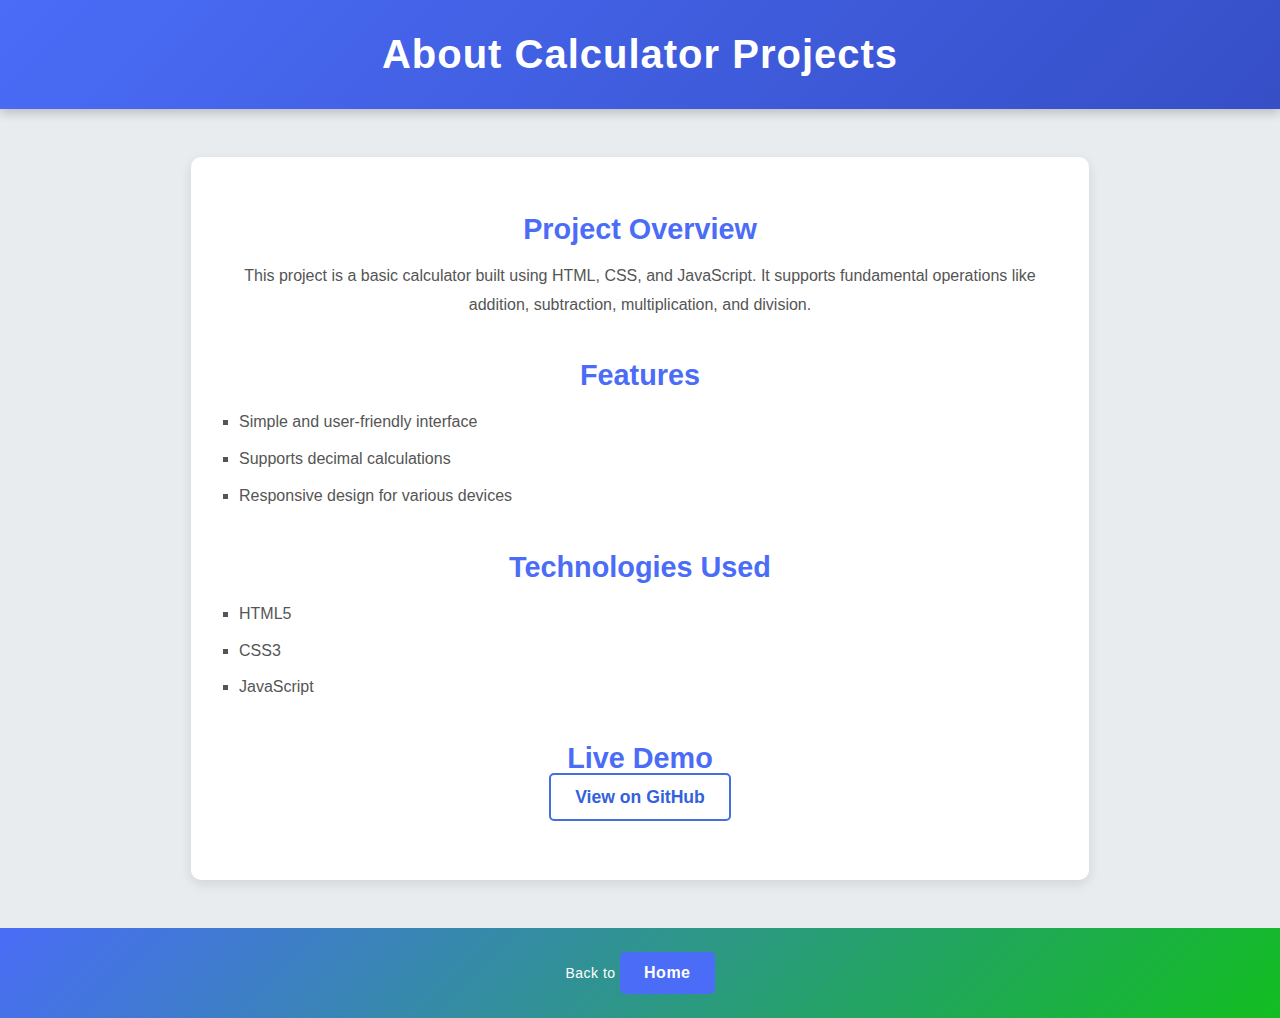
<file: assets/sub html/clc.html>
<!DOCTYPE html>
<html lang="en">
<head>
    <meta charset="UTF-8">
    <meta name="viewport" content="width=device-width, initial-scale=1.0">
    <title>CLC - Calculator</title>
</head>
<body style="font-family: 'Poppins', sans-serif; margin: 0; padding: 0; background-color: #e9ecef; color: #333;">

    <header style="background: linear-gradient(135deg, #4a6cf7, #364fc7); color: #fff; padding: 2rem 0; text-align: center; box-shadow: 0px 4px 10px rgba(0, 0, 0, 0.2);">
        <h1 style="margin: 0; font-size: 2.5rem; font-weight: 700; letter-spacing: 1px;">About Calculator Projects</h1>
    </header>

    <main style="padding: 2rem 1.5rem; max-width: 850px; margin: 3rem auto; background-color: #fff; border-radius: 10px; box-shadow: 0px 4px 12px rgba(0, 0, 0, 0.1);">
        <section style="margin-bottom: 2.5rem;">
            <h2 style="color: #4a6cf7; font-size: 1.8rem; margin-bottom: 0.75rem; font-weight: 600; text-align: center;">Project Overview</h2>
            <p style="font-size: 1rem; line-height: 1.8; color: #555; text-align: center;">This project is a basic calculator built using HTML, CSS, and JavaScript. It supports fundamental operations like addition, subtraction, multiplication, and division.</p>
        </section>

        <section style="margin-bottom: 2.5rem;">
            <h2 style="color: #4a6cf7; font-size: 1.8rem; margin-bottom: 0.75rem; font-weight: 600; text-align: center;">Features</h2>
            <ul style="padding-left: 1.5rem; font-size: 1rem; line-height: 1.8; color: #555;">
                <li style="margin-bottom: 0.5rem; list-style-type: square;">Simple and user-friendly interface</li>
                <li style="margin-bottom: 0.5rem; list-style-type: square;">Supports decimal calculations</li>
                <li style="margin-bottom: 0.5rem; list-style-type: square;">Responsive design for various devices</li>
            </ul>
        </section>

        <section style="margin-bottom: 2.5rem;">
            <h2 style="color: #4a6cf7; font-size: 1.8rem; margin-bottom: 0.75rem; font-weight: 600; text-align: center;">Technologies Used</h2>
            <ul style="padding-left: 1.5rem; font-size: 1rem; line-height: 1.8; color: #555;">
                <li style="margin-bottom: 0.5rem; list-style-type: square;">HTML5</li>
                <li style="margin-bottom: 0.5rem; list-style-type: square;">CSS3</li>
                <li style="margin-bottom: 0.5rem; list-style-type: square;">JavaScript</li>
            </ul>
        </section>

        <section style="margin-bottom: 2.5rem; text-align: center;">
            <h2 style="color: #4a6cf7; font-size: 1.8rem; margin-bottom: 0.75rem; font-weight: 600;">Live Demo</h2>
            <a href="https://github.com/SamsuddinRain/Calculator" target="_blank" style="color: #3461dd; text-decoration: none; font-weight: 600; font-size: 1.1rem; padding: 0.75rem 1.5rem; border: 2px solid #456ede; border-radius: 5px; transition: background-color 0.3s ease, color 0.3s ease;" onmouseover="this.style.backgroundColor='#4a6cf7'; this.style.color='#fff';" onmouseout="this.style.backgroundColor='transparent'; this.style.color='#4a6cf7';">View on GitHub</a>
        </section>
    </main>

    <footer style="background: linear-gradient(135deg, #4a6cf7, #12be20); color: #fff; text-align: center; padding: 1.5rem 0;">
        <p style="margin: 0; font-size: 0.875rem; letter-spacing: 0.5px;">Back to 
            <a href="http://127.0.0.1:5501/index.html" 
            style="display: inline-block; color: #fff; text-decoration: none; background-color: #4a6cf7; padding: 0.75rem 1.5rem; border-radius: 5px; font-size: 1rem; font-weight: bold; transition: background-color 0.3s ease;" 
            onmouseover="this.style.backgroundColor='#364fc7';" 
            onmouseout="this.style.backgroundColor='#4a6cf7';">Home</a>
        </p>
    </footer>

</body>
</html>
</file>
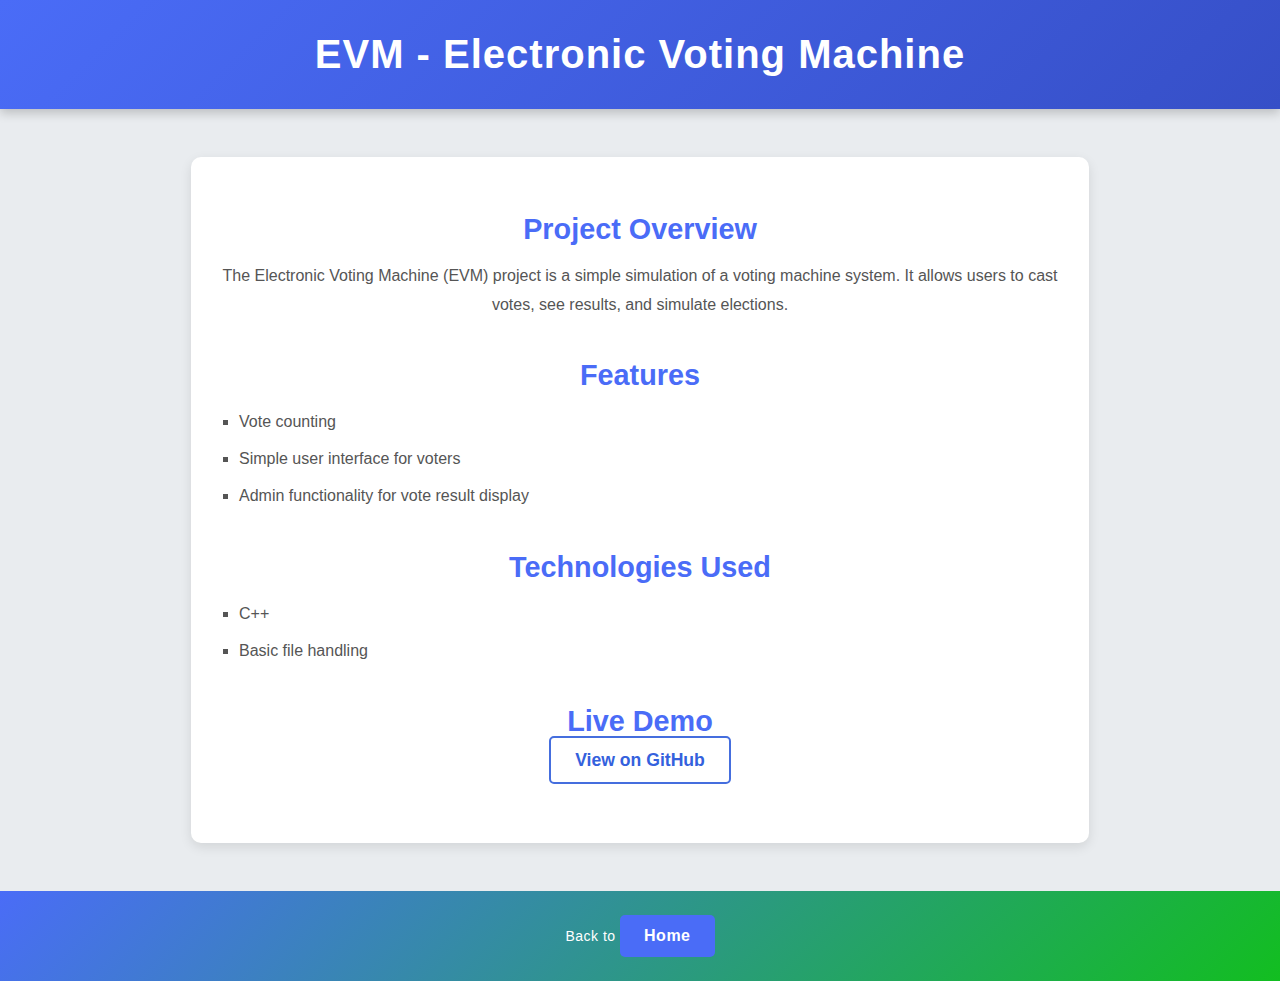
<file: assets/sub html/evm.html>
<!DOCTYPE html>
<html lang="en">
<head>
    <meta charset="UTF-8">
    <meta name="viewport" content="width=device-width, initial-scale=1.0">
    <title>EVM - Electronic Voting Machine</title>
</head>
<body style="font-family: 'Poppins', sans-serif; margin: 0; padding: 0; background-color: #e9ecef; color: #333;">

    <header style="background: linear-gradient(135deg, #4a6cf7, #364fc7); color: #fff; padding: 2rem 0; text-align: center; box-shadow: 0px 4px 10px rgba(0, 0, 0, 0.2);">
        <h1 style="margin: 0; font-size: 2.5rem; font-weight: 700; letter-spacing: 1px;">EVM - Electronic Voting Machine</h1>
    </header>

    <main style="padding: 2rem 1.5rem; max-width: 850px; margin: 3rem auto; background-color: #fff; border-radius: 10px; box-shadow: 0px 4px 12px rgba(0, 0, 0, 0.1);">
        <section style="margin-bottom: 2.5rem;">
            <h2 style="color: #4a6cf7; font-size: 1.8rem; margin-bottom: 0.75rem; font-weight: 600; text-align: center;">Project Overview</h2>
            <p style="font-size: 1rem; line-height: 1.8; color: #555; text-align: center;">The Electronic Voting Machine (EVM) project is a simple simulation of a voting machine system. It allows users to cast votes, see results, and simulate elections.</p>
        </section>

        <section style="margin-bottom: 2.5rem;">
            <h2 style="color: #4a6cf7; font-size: 1.8rem; margin-bottom: 0.75rem; font-weight: 600; text-align: center;">Features</h2>
            <ul style="padding-left: 1.5rem; font-size: 1rem; line-height: 1.8; color: #555;">
                <li style="margin-bottom: 0.5rem; list-style-type: square;">Vote counting</li>
                <li style="margin-bottom: 0.5rem; list-style-type: square;">Simple user interface for voters</li>
                <li style="margin-bottom: 0.5rem; list-style-type: square;">Admin functionality for vote result display</li>
            </ul>
        </section>

        <section style="margin-bottom: 2.5rem;">
            <h2 style="color: #4a6cf7; font-size: 1.8rem; margin-bottom: 0.75rem; font-weight: 600; text-align: center;">Technologies Used</h2>
            <ul style="padding-left: 1.5rem; font-size: 1rem; line-height: 1.8; color: #555;">
                <li style="margin-bottom: 0.5rem; list-style-type: square;">C++</li>
                <li style="margin-bottom: 0.5rem; list-style-type: square;">Basic file handling</li>
            </ul>
        </section>

        <section style="margin-bottom: 2.5rem; text-align: center;">
            <h2 style="color: #4a6cf7; font-size: 1.8rem; margin-bottom: 0.75rem; font-weight: 600;">Live Demo</h2>
            <a href="https://github.com/SamsuddinRain/EVM" target="_blank" style="color: #3461dd; text-decoration: none; font-weight: 600; font-size: 1.1rem; padding: 0.75rem 1.5rem; border: 2px solid #456ede; border-radius: 5px; transition: background-color 0.3s ease, color 0.3s ease;" onmouseover="this.style.backgroundColor='#4a6cf7'; this.style.color='#fff';" onmouseout="this.style.backgroundColor='transparent'; this.style.color='#4a6cf7';">View on GitHub</a>
        </section>
    </main>

    <footer style="background: linear-gradient(135deg, #4a6cf7, #12be20); color: #fff; text-align: center; padding: 1.5rem 0;">
        <p style="margin: 0; font-size: 0.875rem; letter-spacing: 0.5px;">Back to 
            <a href="http://127.0.0.1:5501/index.html" 
            style="display: inline-block; color: #fff; text-decoration: none; background-color: #4a6cf7; padding: 0.75rem 1.5rem; border-radius: 5px; font-size: 1rem; font-weight: bold; transition: background-color 0.3s ease;" 
            onmouseover="this.style.backgroundColor='#364fc7';" 
            onmouseout="this.style.backgroundColor='#4a6cf7';">Home</a>
        </p>
    </footer>

</body>
</html>
</file>
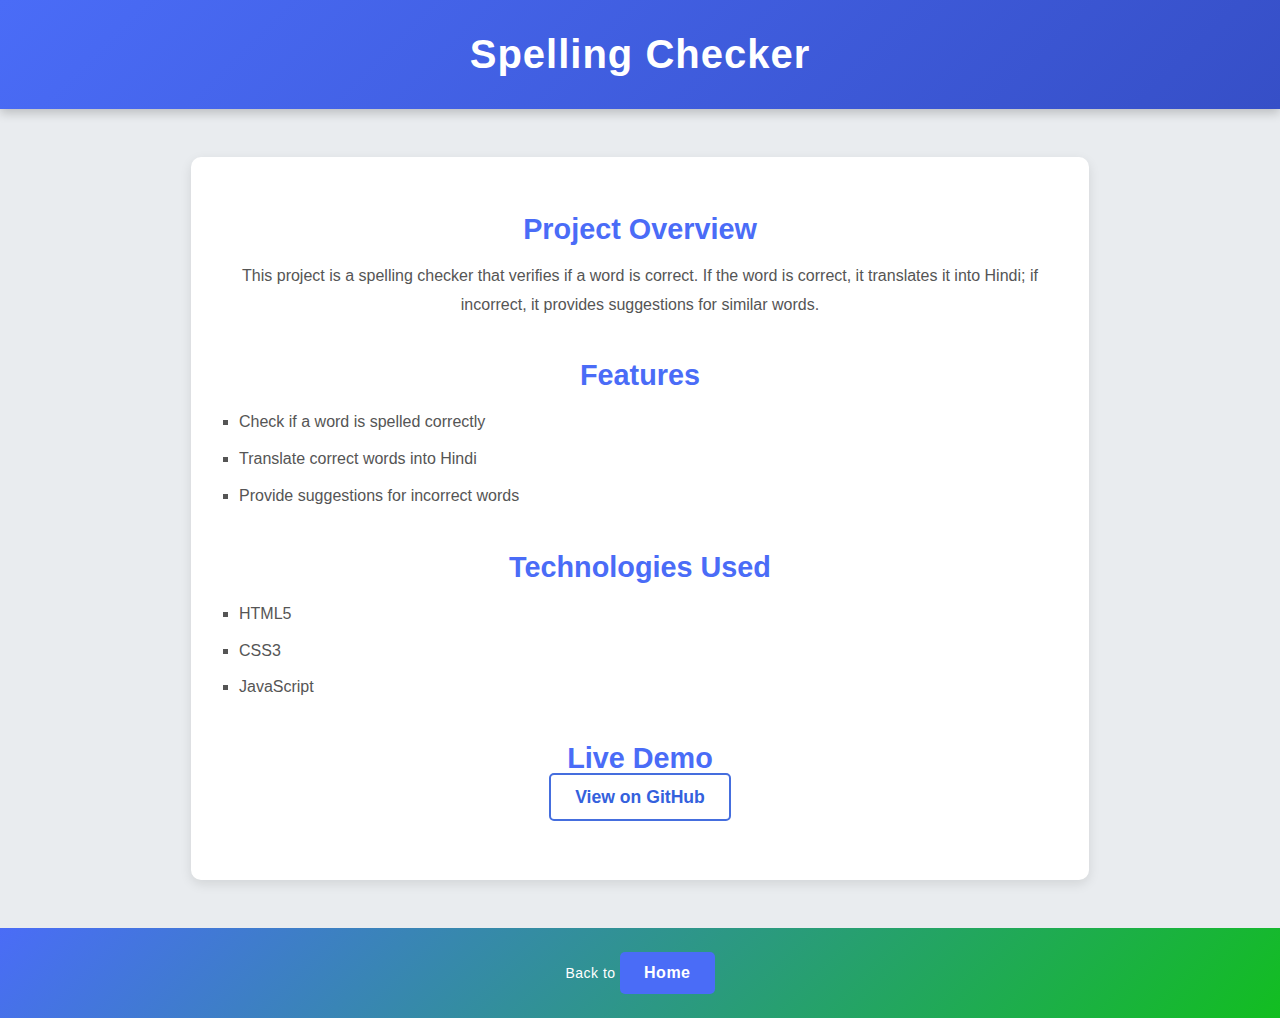
<file: assets/sub html/sp.html>
<!DOCTYPE html>
<html lang="en">
<head>
    <meta charset="UTF-8">
    <meta name="viewport" content="width=device-width, initial-scale=1.0">
    <title>Spelling Checker</title>
</head>
<body style="font-family: 'Poppins', sans-serif; margin: 0; padding: 0; background-color: #e9ecef; color: #333;">

    <header style="background: linear-gradient(135deg, #4a6cf7, #364fc7); color: #fff; padding: 2rem 0; text-align: center; box-shadow: 0px 4px 10px rgba(0, 0, 0, 0.2);">
        <h1 style="margin: 0; font-size: 2.5rem; font-weight: 700; letter-spacing: 1px;">Spelling Checker</h1>
    </header>

    <main style="padding: 2rem 1.5rem; max-width: 850px; margin: 3rem auto; background-color: #fff; border-radius: 10px; box-shadow: 0px 4px 12px rgba(0, 0, 0, 0.1);">
        <section style="margin-bottom: 2.5rem;">
            <h2 style="color: #4a6cf7; font-size: 1.8rem; margin-bottom: 0.75rem; font-weight: 600; text-align: center;">Project Overview</h2>
            <p style="font-size: 1rem; line-height: 1.8; color: #555; text-align: center;">This project is a spelling checker that verifies if a word is correct. If the word is correct, it translates it into Hindi; if incorrect, it provides suggestions for similar words.</p>
        </section>

        <section style="margin-bottom: 2.5rem;">
            <h2 style="color: #4a6cf7; font-size: 1.8rem; margin-bottom: 0.75rem; font-weight: 600; text-align: center;">Features</h2>
            <ul style="padding-left: 1.5rem; font-size: 1rem; line-height: 1.8; color: #555;">
                <li style="margin-bottom: 0.5rem; list-style-type: square;">Check if a word is spelled correctly</li>
                <li style="margin-bottom: 0.5rem; list-style-type: square;">Translate correct words into Hindi</li>
                <li style="margin-bottom: 0.5rem; list-style-type: square;">Provide suggestions for incorrect words</li>
            </ul>
        </section>

        <section style="margin-bottom: 2.5rem;">
            <h2 style="color: #4a6cf7; font-size: 1.8rem; margin-bottom: 0.75rem; font-weight: 600; text-align: center;">Technologies Used</h2>
            <ul style="padding-left: 1.5rem; font-size: 1rem; line-height: 1.8; color: #555;">
                <li style="margin-bottom: 0.5rem; list-style-type: square;">HTML5</li>
                <li style="margin-bottom: 0.5rem; list-style-type: square;">CSS3</li>
                <li style="margin-bottom: 0.5rem; list-style-type: square;">JavaScript</li>
            </ul>
        </section>

        <section style="margin-bottom: 2.5rem; text-align: center;">
            <h2 style="color: #4a6cf7; font-size: 1.8rem; margin-bottom: 0.75rem; font-weight: 600;">Live Demo</h2>
            <a href="https://github.com/SamsuddinRain/Spelling-Checker-Project" target="_blank" style="color: #3461dd; text-decoration: none; font-weight: 600; font-size: 1.1rem; padding: 0.75rem 1.5rem; border: 2px solid #456ede; border-radius: 5px; transition: background-color 0.3s ease, color 0.3s ease;" onmouseover="this.style.backgroundColor='#4a6cf7'; this.style.color='#fff';" onmouseout="this.style.backgroundColor='transparent'; this.style.color='#4a6cf7';">View on GitHub</a>
        </section>
    </main>

    <footer style="background: linear-gradient(135deg, #4a6cf7, #12be20); color: #fff; text-align: center; padding: 1.5rem 0;">
        <p style="margin: 0; font-size: 0.875rem; letter-spacing: 0.5px;">Back to 
            <a href="http://127.0.0.1:5501/index.html" 
            style="display: inline-block; color: #fff; text-decoration: none; background-color: #4a6cf7; padding: 0.75rem 1.5rem; border-radius: 5px; font-size: 1rem; font-weight: bold; transition: background-color 0.3s ease;" 
            onmouseover="this.style.backgroundColor='#364fc7';" 
            onmouseout="this.style.backgroundColor='#4a6cf7';">Home</a>
        </p>
    </footer>

</body>
</html>
</file>
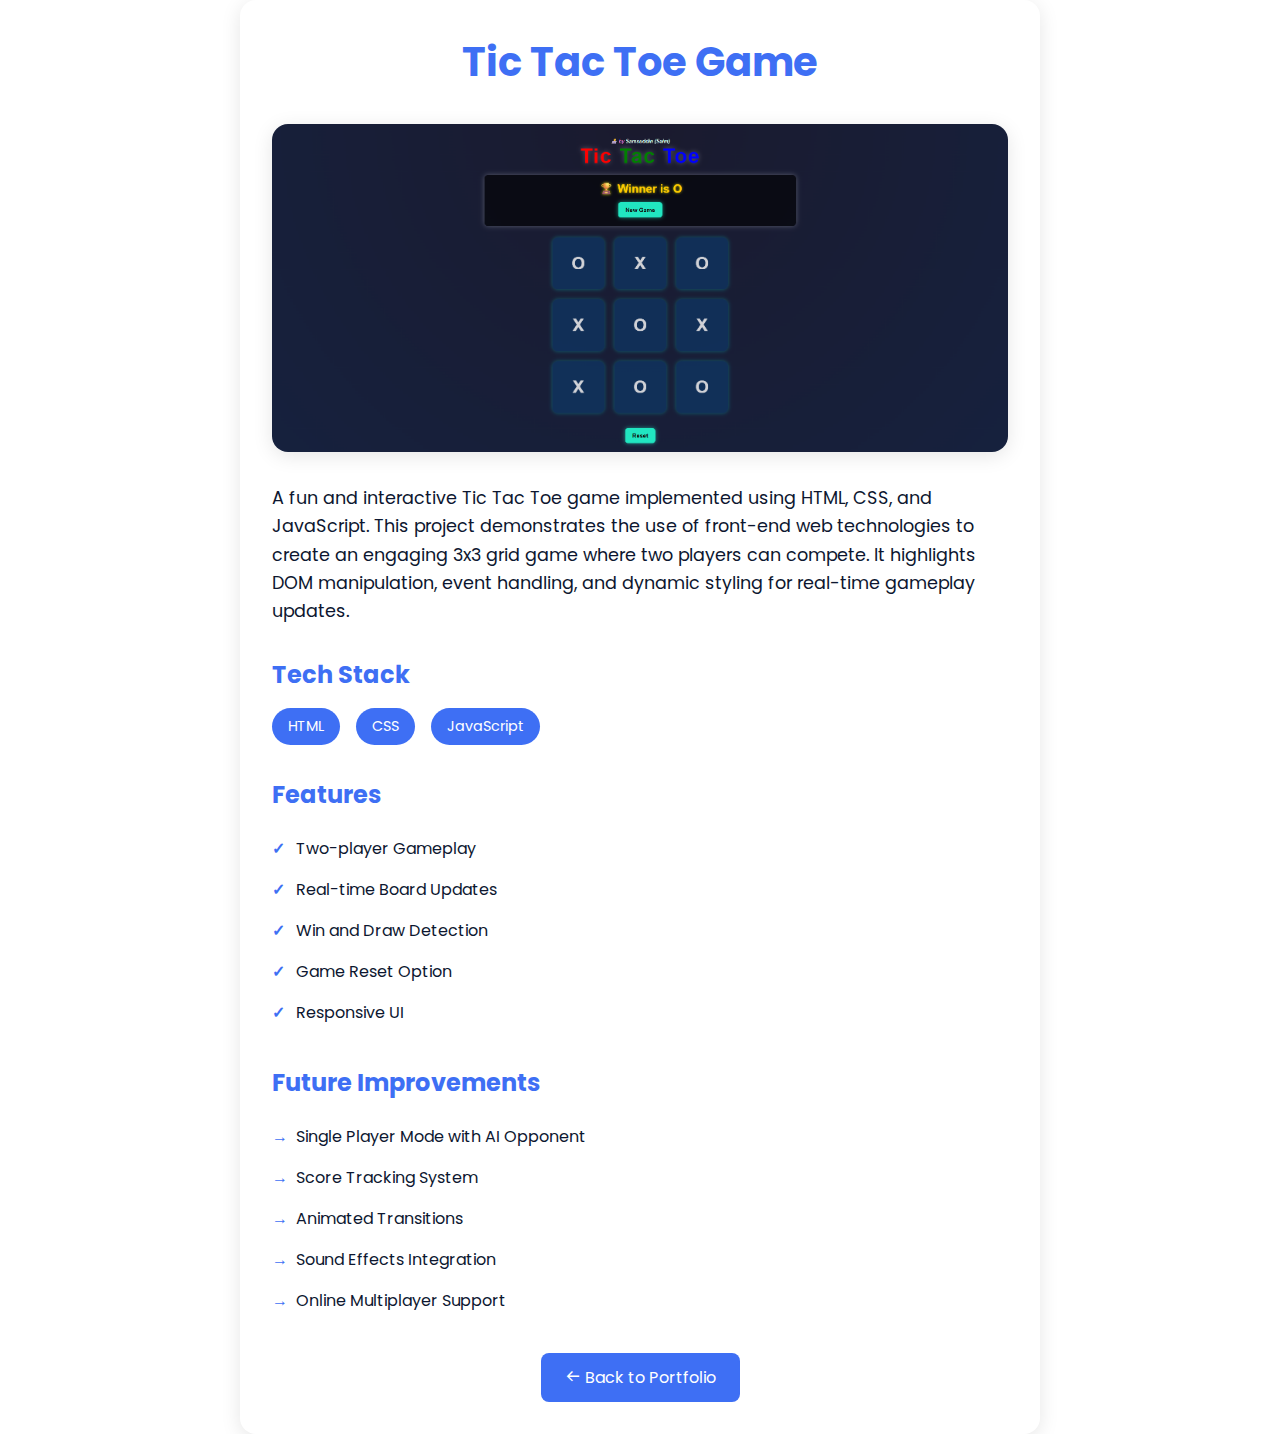
<file: assets/sub html/tictoctoe.html>
<!DOCTYPE html>
<html lang="en">
<head>
    <meta charset="UTF-8">
    <meta name="viewport" content="width=device-width, initial-scale=1.0">
    <title>Tic Tac Toe Game - Project Details</title>
    <link rel="stylesheet" href="../main css,scss/styles.css">
    <link href='https://cdn.jsdelivr.net/npm/boxicons@2.0.5/css/boxicons.min.css' rel='stylesheet'>
    <style>
        .project-details {
            max-width: 800px;
            margin: 0 auto;
            padding: 2rem;
            background: var(--container-color);
            border-radius: 1rem;
            box-shadow: 0 4px 20px rgba(0, 0, 0, 0.1);
        }
        
        .project-header {
            text-align: center;
            margin-bottom: 2rem;
        }
        
        .project-title {
            font-size: 2.5rem;
            color: var(--first-color);
            margin-bottom: 1rem;
        }
        
        .project-description {
            font-size: 1.1rem;
            line-height: 1.6;
            color: var(--text-color);
            margin-bottom: 2rem;
        }
        
        .tech-stack {
            margin-bottom: 2rem;
        }
        
        .tech-stack h3 {
            color: var(--first-color);
            margin-bottom: 1rem;
            font-size: 1.5rem;
        }
        
        .tech-list {
            display: flex;
            gap: 1rem;
            flex-wrap: wrap;
        }
        
        .tech-item {
            background: var(--first-color);
            color: white;
            padding: 0.5rem 1rem;
            border-radius: 2rem;
            font-size: 0.9rem;
        }
        
        .features {
            margin-bottom: 2rem;
        }
        
        .features h3 {
            color: var(--first-color);
            margin-bottom: 1rem;
            font-size: 1.5rem;
        }
        
        .features ul {
            list-style: none;
            padding: 0;
        }
        
        .features li {
            padding: 0.5rem 0;
            color: var(--text-color);
            position: relative;
            padding-left: 1.5rem;
        }
        
        .features li:before {
            content: "✓";
            color: var(--first-color);
            font-weight: bold;
            position: absolute;
            left: 0;
        }
        
        .future-improvements {
            margin-bottom: 2rem;
        }
        
        .future-improvements h3 {
            color: var(--first-color);
            margin-bottom: 1rem;
            font-size: 1.5rem;
        }
        
        .future-improvements ul {
            list-style: none;
            padding: 0;
        }
        
        .future-improvements li {
            padding: 0.5rem 0;
            color: var(--text-color);
            position: relative;
            padding-left: 1.5rem;
        }
        
        .future-improvements li:before {
            content: "→";
            color: var(--first-color);
            font-weight: bold;
            position: absolute;
            left: 0;
        }
        
        .back-button {
            display: inline-block;
            background: var(--first-color);
            color: white;
            padding: 0.75rem 1.5rem;
            border-radius: 0.5rem;
            text-decoration: none;
            transition: all 0.3s ease;
        }
        
        .back-button:hover {
            background: #22c55e;
            transform: translateY(-2px);
        }
        
        .project-image {
            text-align: center;
            margin-bottom: 2rem;
        }
        
        .project-image img {
            max-width: 100%;
            height: auto;
            border-radius: 1rem;
            box-shadow: 0 4px 20px rgba(0, 0, 0, 0.1);
        }
    </style>
</head>
<body>
    <div class="project-details">
        <div class="project-header">
            <h1 class="project-title">Tic Tac Toe Game</h1>
        </div>
        
        <div class="project-image">
            <img src="../img/tictoctoe.png" alt="Tic Tac Toe Game">
        </div>
        
        <div class="project-description">
            A fun and interactive Tic Tac Toe game implemented using HTML, CSS, and JavaScript. This project demonstrates the use of front-end web technologies to create an engaging 3x3 grid game where two players can compete. It highlights DOM manipulation, event handling, and dynamic styling for real-time gameplay updates.
        </div>
        
        <div class="tech-stack">
            <h3>Tech Stack</h3>
            <div class="tech-list">
                <span class="tech-item">HTML</span>
                <span class="tech-item">CSS</span>
                <span class="tech-item">JavaScript</span>
            </div>
        </div>
        
        <div class="features">
            <h3>Features</h3>
            <ul>
                <li>Two-player Gameplay</li>
                <li>Real-time Board Updates</li>
                <li>Win and Draw Detection</li>
                <li>Game Reset Option</li>
                <li>Responsive UI</li>
            </ul>
        </div>
        
        <div class="future-improvements">
            <h3>Future Improvements</h3>
            <ul>
                <li>Single Player Mode with AI Opponent</li>
                <li>Score Tracking System</li>
                <li>Animated Transitions</li>
                <li>Sound Effects Integration</li>
                <li>Online Multiplayer Support</li>
            </ul>
        </div>
        
        <div style="text-align: center;">
            <a href="../../index.html" class="back-button">
                <i class='bx bx-arrow-back'></i> Back to Portfolio
            </a>
        </div>
    </div>
</body>
</html>
</file>
<file: assets/main css,scss/styles.css>
/*===== GOOGLE FONTS =====*/
@import url("https://fonts.googleapis.com/css2?family=Poppins:wght@400;600;700&display=swap");
/*===== VARIABLES CSS =====*/
:root {
  --header-height: 3rem;
  --font-semi: 600;
  /*===== Colores =====*/
  /*Purple 260 - Red 355 - Blue 224 - Pink 340*/
  /* HSL color mode */
  --hue-color: 224;
  --first-color: hsl(var(--hue-color), 89%, 60%);
  --second-color: hsl(var(--hue-color), 56%, 12%);
  /*===== Fuente y tipografia =====*/
  --body-font: "Poppins", sans-serif;
  --big-font-size: 2rem;
  --h2-font-size: 1.25rem;
  --normal-font-size: .938rem;
  --smaller-font-size: .75rem;
  /*===== Margenes =====*/
  --mb-2: 1rem;
  --mb-4: 2rem;
  --mb-5: 2.5rem;
  --mb-6: 3rem;
  /*===== z index =====*/
  --z-back: -10;
  --z-fixed: 100;
}
@media screen and (min-width: 968px) {
  :root {
    --big-font-size: 3.5rem;
    --h2-font-size: 2rem;
    --normal-font-size: 1rem;
    --smaller-font-size: .875rem;
  }
}

/*===== BASE =====*/
*, ::before, ::after {
  box-sizing: border-box;
}

html {
  scroll-behavior: smooth;
}

body {
  margin: var(--header-height) 0 0 0;
  font-family: var(--body-font);
  font-size: var(--normal-font-size);
  color: var(--second-color);
}

h1, h2, p {
  margin: 0;
}

ul {
  margin: 0;
  padding: 0;
  list-style: none;
}

a {
  text-decoration: none;
}

img {
  max-width: 100%;
  height: auto;
  display: block;
}

/*===== CLASS CSS ===== */
.section-title {
  position: relative;
  font-size: var(--h2-font-size);
  color: var(--first-color);
  margin-top: var(--mb-2);
  margin-bottom: var(--mb-4);
  text-align: center;
}
.section-titles {
  position: relative;
  font-size: var(--h3-font-size);
  color: var(--first-color);
  margin-top: var(--mb-2);
  margin-bottom: var(--mb-4);
  text-align: center;
}
.section-title::after {
  position: absolute;
  content: "";
  width: 64px;
  height: 0.18rem;
  left: 0;
  right: 0;
  margin: auto;
  top: 2rem;
  background-color: var(--first-color);
}

.section {
  padding-top: 3rem;
  padding-bottom: 2rem;
}

/*===== LAYOUT =====*/
.bd-grid {
  max-width: 1024px;
  display: grid;
  margin-left: var(--mb-2);
  margin-right: var(--mb-2);
}

.l-header {
  width: 100%;
  position: fixed;
  top: 0;
  left: 0;
  z-index: var(--z-fixed);
  background-color: #fff;
  box-shadow: 0 1px 4px rgba(146, 161, 176, 0.15);
}

/*===== NAV =====*/
.nav {
  height: var(--header-height);
  display: flex;
  justify-content: space-between;
  align-items: center;
  font-weight: var(--font-semi);
}
@media screen and (max-width: 767px) {
  .nav__menu {
    position: fixed;
    top: var(--header-height);
    right: -100%;
    width: 80%;
    height: 100%;
    padding: 2rem;
    background-color: var(--second-color);
    transition: 0.5s;
  }
}
.nav__item {
  margin-bottom: var(--mb-4);
}
.nav__link {
  position: relative;
  color: #fff;
}
.nav__link:hover {
  position: relative;
}
.nav__link:hover::after {
  position: absolute;
  content: "";
  width: 100%;
  height: 0.18rem;
  left: 0;
  top: 2rem;
  background-color: var(--first-color);
}
.nav__logo {
  color: var(--second-color);
}
.nav__toggle {
  color: var(--second-color);
  font-size: 1.5rem;
  cursor: pointer;
}

/*Active menu*/
.active-link::after {
  position: absolute;
  content: "";
  width: 100%;
  height: 0.18rem;
  left: 0;
  top: 2rem;
  background-color: var(--first-color);
}

/*=== Show menu ===*/
.show {
  right: 0;
}

/*===== HOME =====*/
.home {
  position: relative;
  row-gap: 5rem;
  padding: 4rem 0 5rem;
}
.home__data {
  align-self: center;
}
.home__title {
  font-size: var(--big-font-size);
  margin-bottom: var(--mb-5);
}
.home__title-color {
  color: var(--first-color);
}
.home__title-color2 {
  color: green; 
}

.home__social {
  display: flex;
  flex-direction: column;
  padding-left: 4%;
}
.home__social-icon {
  width: max-content;
  margin-bottom: var(--mb-2);
  font-size: 1.5rem;
  color: var(--second-color);
  padding-top: 3%;
}
.home__social-icon:hover {
  color: var(--first-color);
}
.home__img {
  position: absolute;
  right: 0;
  bottom: 0;
  width: 260px;
}
.home__blob {
  fill: var(--first-color);
}
.home__blob-img {
  width: 360px;
}

/*BUTTONS*/
.button {
  display: inline-block;
  background-color: var(--first-color);
  color: #fff;
  padding: 0.75rem 2.5rem;
  font-weight: var(--font-semi);
  border-radius: 0.5rem;
  transition: 0.3s;
}
.button:hover {
  box-shadow: 0px 10px 36px rgba(0, 0, 0, 0.15);
}

/* ===== ABOUT =====*/
.about__container {
  row-gap: 2rem;
  text-align: center;
}
.about__subtitle {
  margin-bottom: var(--mb-2);
}
.about__img {
  justify-self: center;
}
.about__img img {
  width: 200px;
  border-radius: 0.5rem;
}

/* ===== SKILLS =====*/
.skills__container {
  row-gap: 2rem;
  text-align: center;
}
.skills__subtitle {
  margin-bottom: var(--mb-2);
}
.skills__text {
  margin-bottom: var(--mb-4);
}
.skills__data {
  display: flex;
  justify-content: space-between;
  align-items: center;
  position: relative;
  font-weight: var(--font-semi);
  padding: 0.5rem 1rem;
  margin-bottom: var(--mb-4);
  border-radius: 0.5rem;
  box-shadow: 0px 4px 25px rgba(14, 36, 49, 0.15);
}
.skills__icon {
  font-size: 2rem;
  margin-right: var(--mb-2);
  color: var(--first-color);
}
.skills__names {
  display: flex;
  align-items: center;
}
.skills__bar {
  position: absolute;
  left: 0;
  bottom: 0;
  background-color: var(--first-color);
  height: 0.25rem;
  border-radius: 0.5rem;
  z-index: var(--z-back);
}
.skills__html {
  width: 95%;
}
.skills__css {
  width: 85%;
}
.skills__js {
  width: 65%;
}

.skills__python {
  width: 75%; /* Adjust this percentage based on your design */
}

.skills__cpp {
  width: 80%; /* Adjust this percentage based on your design */
}
.skills__react{
  width: 70%;
}

.skills__ux {
  width: 85%;
}
.skills__img {
  border-radius: 0.5rem;
}

/* ===== WORK =====*/
/* .work__container {
  row-gap: 2rem;
}
.work__img {
  box-shadow: 0px 4px 25px rgba(14, 36, 49, 0.15);
  border-radius: 0.5rem;
  overflow: hidden;
}
.work__img img {
  transition: 1s;
}
.work__img img:hover {
  transform: scale(1.1);
} */

/* ===== PROJECTS =====*/
.projects__container {
  row-gap: 2rem;
  display: grid;
  grid-template-columns: repeat(auto-fit, minmax(220px, 1fr));
  gap: 2rem;
}

.project__item {
  text-align: center;
  cursor: pointer;
}

.project__img {
  box-shadow: 0px 4px 25px rgba(14, 36, 49, 0.15);
  border-radius: 0.5rem;
  overflow: hidden;
}

.project__img img {
  width: 100%;
  transition: transform 1s ease;
}

.project__img img:hover {
  transform: scale(1.1);
}

.project__name {
  display: block;
  margin-top: 0.75rem;
  color: var(--second-color);
  font-weight: var(--font-semi);
  text-align: center;
}

/* Modal Styles */
.modal {
  display: none; /* Hidden by default */
  position: fixed; /* Stay in place */
  z-index: var(--z-fixed);
  left: 0;
  top: 0;
  width: 100%;
  height: 100%;
  background-color: rgba(0, 0, 0, 0.8); /* Black background with transparency */
}

.modal-content {
  background-color: #fff;
  margin: 10% auto;
  padding: 20px;
  border-radius: 0.5rem;
  width: 80%;
  max-width: 500px;
  box-shadow: 0px 4px 25px rgba(14, 36, 49, 0.15);
}

.modal-content h3 {
  font-size: var(--h2-font-size);
  margin-bottom: 1rem;
  color: var(--first-color);
}

.modal-content p {
  font-size: var(--normal-font-size);
  color: var(--second-color);
}

.close {
  color: var(--second-color);
  font-size: 2rem;
  font-weight: bold;
  position: absolute;
  top: 10px;
  right: 20px;
  cursor: pointer;
}

.close:hover {
  color: var(--first-color);
}



/* ===== CONTACT =====*/
.contact__input {
  width: 100%;
  font-size: var(--normal-font-size);
  font-weight: var(--font-semi);
  padding: 1rem;
  border-radius: 0.5rem;
  border: 1.5px solid var(--second-color);
  outline: none;
  margin-bottom: var(--mb-4);
}
.contact__button {
  display: block;
  border: none;
  outline: none;
  font-size: var(--normal-font-size);
  cursor: pointer;
  margin-left: auto;
  
}

/* ===== FOOTER =====*/
.footer {
  background-color: var(--second-color);
  color: #fff;
  text-align: center;
  font-weight: var(--font-semi);
  padding: 2rem 0;
}
.footer__title {
  font-size: 2rem;
  margin-bottom: var(--mb-4);
}
.footer__social {
  margin-bottom: var(--mb-4);
}
.footer__icon {
  font-size: 1.5rem;
  color: #fff;
  margin: 0 var(--mb-2);
}
.footer__copy {
  font-size: var(--smaller-font-size);
}

/* ===== MEDIA QUERIES=====*/
@media screen and (max-width: 320px) {
  .home {
    row-gap: 2rem;
  }
  .home__img {
    width: 200px;
  }
}
@media screen and (min-width: 576px) {
  .home {
    padding: 4rem 0 2rem;
  }
  .home__social {
    padding-top: 0;
    padding-bottom: 2.5rem;
    flex-direction: row;
    align-self: flex-end;
  }
  .home__social-icon {
    margin-bottom: 0;
    margin-right: var(--mb-4);
  }
  .home__img {
    width: 300px;
    bottom: 25%;
  }
  .about__container {
    grid-template-columns: repeat(2, 1fr);
    align-items: center;
    text-align: initial;
  }
  .skills__container {
    grid-template-columns: 0.7fr;
    justify-content: center;
    column-gap: 1rem;
  }
  .work__container {
    grid-template-columns: repeat(2, 1fr);
    column-gap: 2rem;
    padding-top: 2rem;
  }
  .contact__form {
    width: 360px;
    padding-top: 2rem;
  }
  .contact__container {
    justify-items: center;
  }
}
@media screen and (min-width: 768px) {
  body {
    margin: 0;
  }
  .section {
    padding-top: 4rem;
    padding-bottom: 3rem;
  }
  .section-title {
    margin-bottom: var(--mb-6);
  }
  .section-title::after {
    width: 80px;
    top: 3rem;
  }
  .nav {
    height: calc(var(--header-height) + 1.5rem);
  }
  .nav__list {
    display: flex;
    padding-top: 0;
  }
  .nav__item {
    margin-left: var(--mb-6);
    margin-bottom: 0;
  }
  .nav__toggle {
    display: none;
  }
  .nav__link {
    color: var(--second-color);
  }
  .home {
    padding: 8rem 0 2rem;
  }
  .home__img {
    width: 400px;
    bottom: 10%;
  }
  .about__container {
    padding-top: 2rem;
  }
  .about__img img {
    width: 300px;
  }
  .skills__container {
    grid-template-columns: repeat(2, 1fr);
    column-gap: 2rem;
    align-items: center;
    text-align: initial;
  }
  .work__container {
    grid-template-columns: repeat(3, 1fr);
    column-gap: 2rem;
  }
}
@media screen and (min-width: 992px) {
  .bd-grid {
    margin-left: auto;
    margin-right: auto;
  }
  .home {
    padding: 10rem 0 2rem;
  }
  .home__img {
    width: 450px;
  }
}
</file>
